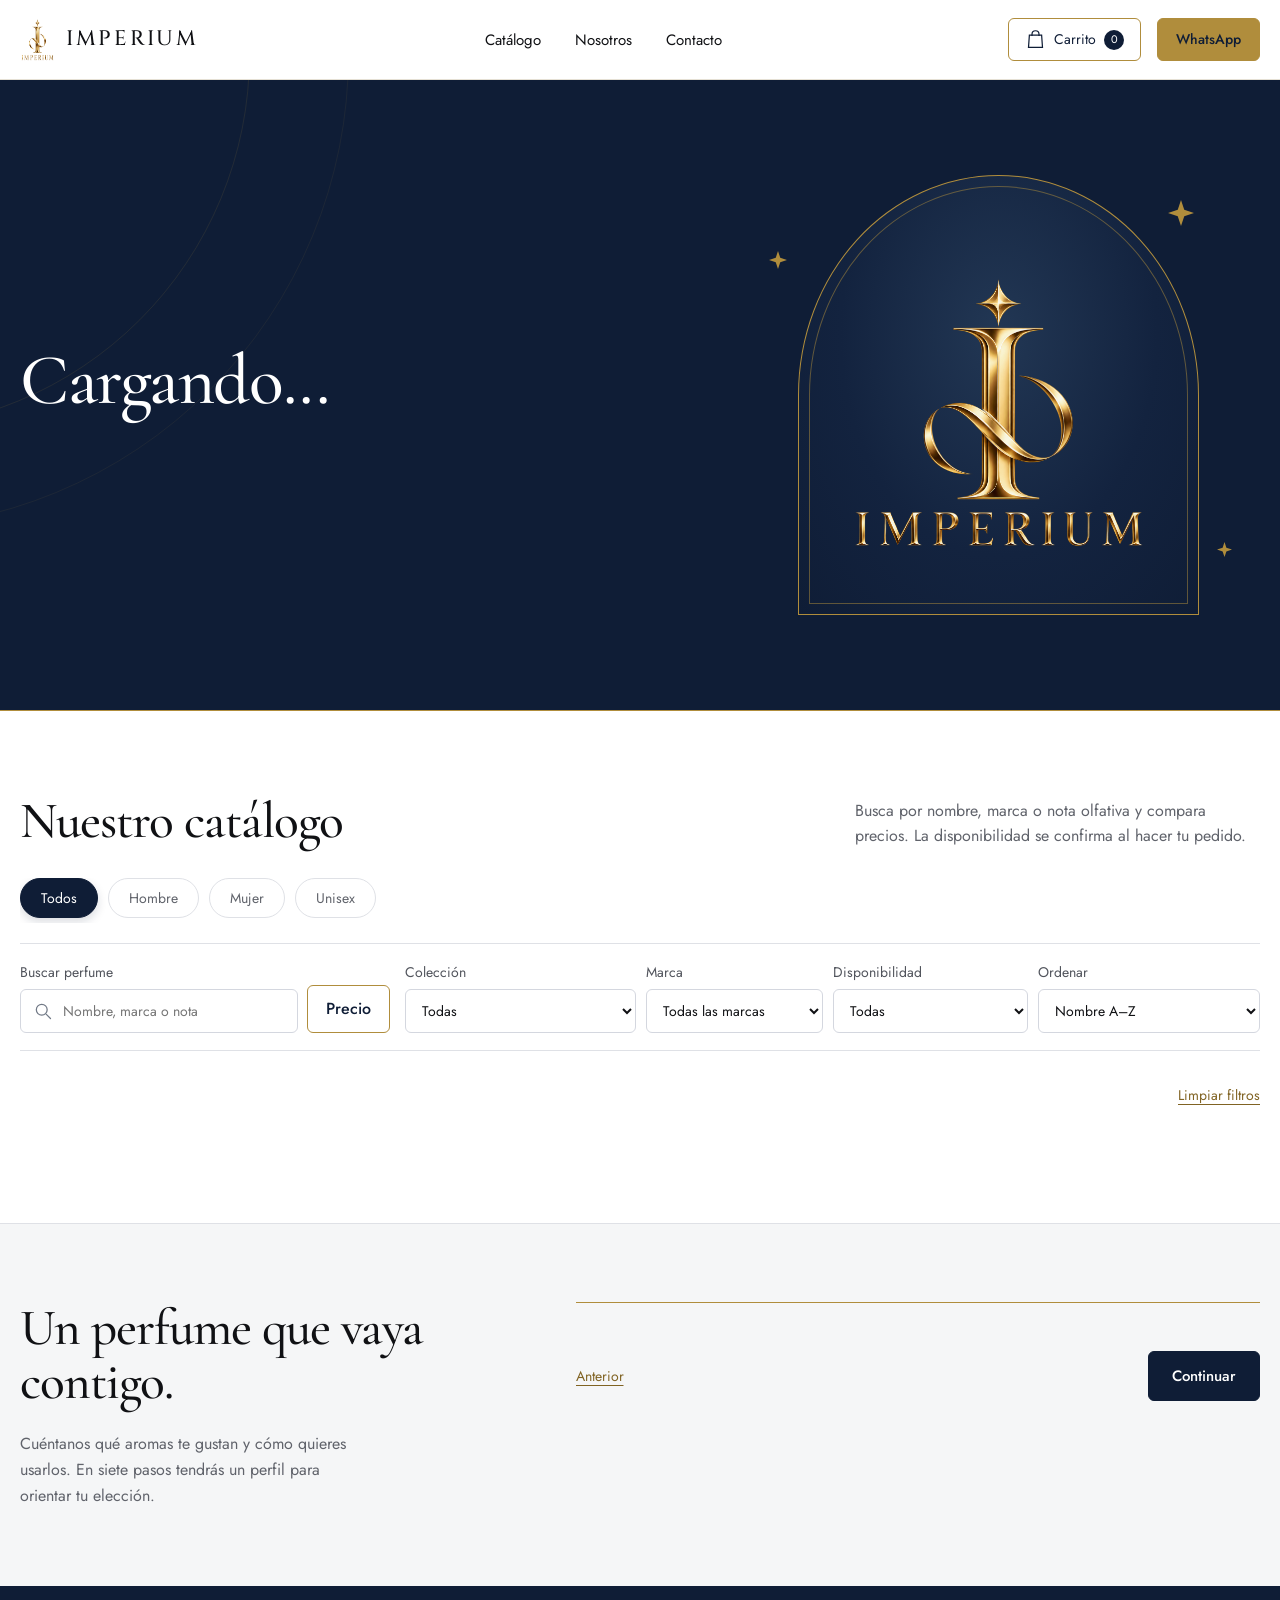
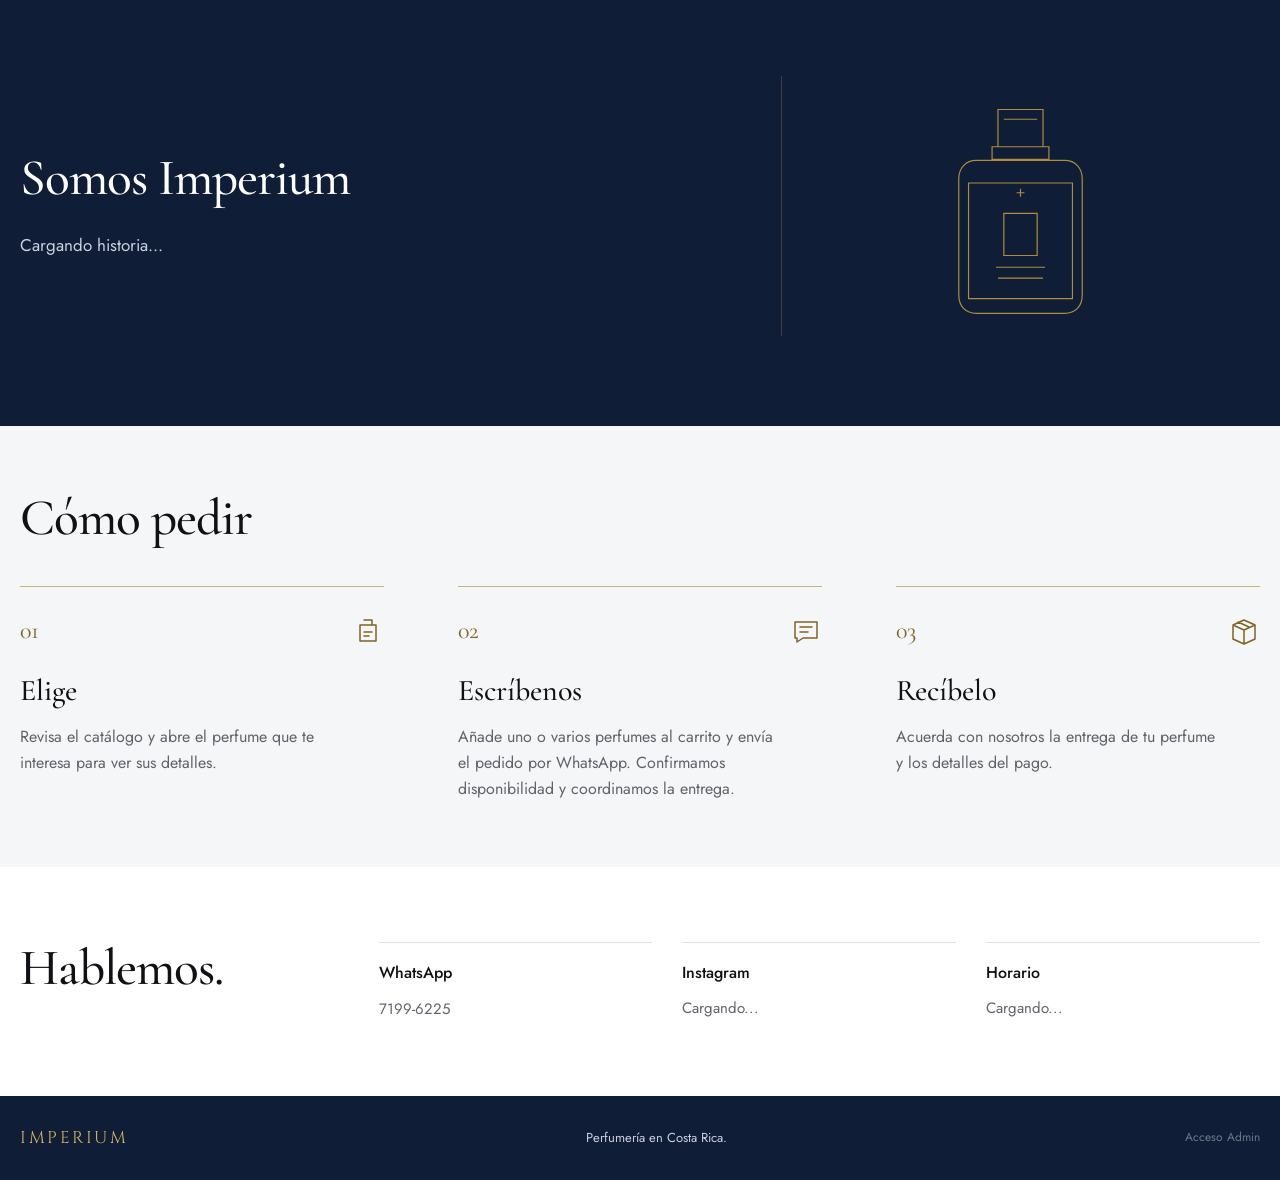
<file: index.html>
<!DOCTYPE html>
<html lang="es">
<head>
  <meta charset="utf-8">
  <meta name="viewport" content="width=device-width, initial-scale=1">
  <meta name="description" content="Imperium, perfumería en Costa Rica. Consulta nuestro catálogo de fragancias y coordina tu pedido por WhatsApp.">
  <meta name="theme-color" content="#0f1d36">
  <title>Imperium · Perfumería en Costa Rica</title>
  
  <!-- SEO / Open Graph -->
  <meta property="og:title" content="Imperium · Perfumería en Costa Rica">
  <meta property="og:description" content="Encuentra tu fragancia ideal. Catálogo de perfumes y pedidos fáciles por WhatsApp.">
  <meta property="og:type" content="website">
  <meta property="og:url" content="https://imperiumcr.com/">
  <meta property="og:image" content="https://imperiumcr.com/assets/img/logo.jpeg">
  
  <!-- Twitter Card -->
  <meta name="twitter:card" content="summary_large_image">
  <meta name="twitter:title" content="Imperium · Perfumería">
  <meta name="twitter:description" content="Encuentra tu fragancia ideal. Catálogo de perfumes y pedidos fáciles por WhatsApp.">
  <meta name="twitter:image" content="https://imperiumcr.com/assets/img/logo.jpeg">

  <link rel="manifest" href="manifest.webmanifest">

  <script type="application/ld+json">
  {
    "@context": "https://schema.org",
    "@type": "Store",
    "name": "Imperium",
    "description": "Perfumería en Costa Rica. Catálogo de fragancias y pedidos por WhatsApp.",
    "url": "https://imperiumcr.com",
    "telephone": "+50671996225",
    "image": "https://imperiumcr.com/assets/img/logo.jpeg",
    "sameAs": ["https://www.instagram.com/imperium__cr"],
    "address": { "@type": "PostalAddress", "addressCountry": "CR" }
  }
  </script>

  <link rel="preconnect" href="https://fonts.googleapis.com">
  <link rel="preconnect" href="https://fonts.gstatic.com" crossorigin>
  <link href="https://fonts.googleapis.com/css2?family=Cinzel:wght@500;600&family=Cormorant+Garamond:wght@400;500;600&family=Jost:wght@400;500;600&display=swap" rel="stylesheet">
 <link rel="icon" href="/favicon.ico" sizes="any">
<link rel="icon" type="image/png" sizes="48x48" href="/assets/img/favicon-48.png">
<link rel="icon" type="image/png" sizes="192x192" href="/assets/img/favicon-192.png">
<link rel="apple-touch-icon" href="/assets/img/apple-touch-icon.png">
  <link rel="stylesheet" href="style.css">
</head>
<body>
  <a class="skip" href="#catalogo">Ir al catálogo</a>
  <header id="site-header" class="site-header">
    <div class="wrap header-inner">
      <a href="#inicio" class="brand-lockup" aria-label="Imperium, inicio">
        <img class="header-emblem" src="assets/img/logo.svg" alt="" width="35" height="48">
        <span class="brand-name">IMPERIUM</span>
      </a>
      <nav id="header-nav" class="header-nav" aria-label="Navegación principal">
        <a href="#catalogo">Catálogo</a>
        <a href="#nosotros">Nosotros</a>
        <a href="#contacto">Contacto</a>
      </nav>
      <div class="header-actions">
        <button id="cart-button" class="header-cart" type="button" aria-label="Ver carrito: 0 perfumes" aria-haspopup="dialog" aria-controls="cart-dialog">
          <svg viewBox="0 0 24 24" fill="none" stroke="currentColor" stroke-width="1.4" aria-hidden="true"><path d="M5 7h14l1 14H4L5 7Z"></path><path d="M8 8V6a4 4 0 0 1 8 0v2"></path></svg>
          <span class="cart-label">Carrito</span>
          <span id="cart-count" class="cart-count">0</span>
        </button>
        <a class="button header-whatsapp" data-whatsapp href="https://wa.me/50671996225" target="_blank" rel="noopener noreferrer" aria-label="Escribir a Imperium por WhatsApp">
          <svg class="line-icon whatsapp-symbol" viewBox="0 0 24 24" aria-hidden="true"><path d="M20 11.5a8 8 0 0 1-12 7L3 20l1.5-5A8 8 0 1 1 20 11.5Z"></path><path d="m8 7 2 3-1 1c1 2 2 3 4 3l1-1 3 2"></path></svg>
          <span class="whatsapp-label">WhatsApp</span>
        </a>
        <button id="menu-button" class="menu-button" type="button" aria-expanded="false" aria-controls="header-nav" aria-label="Abrir menú">
          <svg class="line-icon" viewBox="0 0 24 24" aria-hidden="true"><path d="M4 6h16M4 12h16M4 18h16"></path></svg>
        </button>
      </div>
    </div>
  </header>

  <main>
    <section id="banner-section" class="banner-section" role="region" aria-roledescription="carrusel" aria-label="Promociones destacadas" aria-live="off" hidden>
      <div id="banner-track" class="banner-track"></div>
      <button id="banner-prev" class="banner-arrow prev" aria-label="Anterior" hidden><svg viewBox="0 0 24 24" fill="none" stroke="currentColor" stroke-width="1.5" aria-hidden="true"><path d="M15 18l-6-6 6-6"/></svg></button>
      <button id="banner-next" class="banner-arrow next" aria-label="Siguiente" hidden><svg viewBox="0 0 24 24" fill="none" stroke="currentColor" stroke-width="1.5" aria-hidden="true"><path d="M9 18l6-6-6-6"/></svg></button>
      <div id="banner-dots" class="banner-dots" role="tablist" aria-label="Seleccionar banner" hidden></div>
    </section>

    <section id="inicio" class="hero dark" aria-labelledby="hero-title">
      <div class="hero-circles" aria-hidden="true"></div>
      <div class="wrap hero-inner">
        <div class="hero-copy">
          <h1 id="hero-title">Cargando...</h1>
          <p id="hero-description"></p>
        </div>
        <div class="logo-stage">
          <svg class="star one" viewBox="0 0 32 32" aria-hidden="true"><path d="M16 0 20 12 32 16 20 20 16 32 12 20 0 16 12 12Z"></path></svg>
          <svg class="star two" viewBox="0 0 32 32" aria-hidden="true"><path d="M16 0 20 12 32 16 20 20 16 32 12 20 0 16 12 12Z"></path></svg>
          <svg class="star three" viewBox="0 0 32 32" aria-hidden="true"><path d="M16 0 20 12 32 16 20 20 16 32 12 20 0 16 12 12Z"></path></svg>
          <div class="logo-arch">
            <img class="hero-logo" src="assets/img/logo.svg" width="1254" height="1254" alt="Logo dorado de Imperium con monograma y estrella de cuatro puntas">
          </div>
        </div>
      </div>
    </section>

    <section id="catalogo" class="catalog-section" aria-labelledby="catalog-title">
      <div class="wrap">
        <div class="section-heading">
          <h2 id="catalog-title">Nuestro catálogo</h2>
          <p>Busca por nombre, marca o nota olfativa y compara precios. La disponibilidad se confirma al hacer tu pedido.</p>
        </div>
        
        <div class="category-switch" id="category-switch">
          <button class="switch-btn active" data-cat="">Todos</button>
          <button class="switch-btn" data-cat="Hombre">Hombre</button>
          <button class="switch-btn" data-cat="Mujer">Mujer</button>
          <button class="switch-btn" data-cat="Unisex">Unisex</button>
        </div>

        <div id="filter-bar" class="filter-bar">
          <div class="search-controls">
            <label class="search-field">
              <span class="field-label">Buscar perfume</span>
              <svg class="line-icon" viewBox="0 0 24 24" aria-hidden="true"><circle cx="10.5" cy="10.5" r="6.5"></circle><path d="m16 16 5 5"></path></svg>
              <input id="search" type="search" placeholder="Nombre, marca o nota" autocomplete="off" aria-label="Buscar por nombre, marca o nota olfativa">
            </label>
            <button id="price-toggle" class="price-toggle" type="button" aria-expanded="false" aria-controls="price-panel">Precio</button>
          </div>
          <button id="filter-toggle" class="filter-toggle" type="button" aria-expanded="false" aria-controls="filter-panel">
            <svg class="line-icon" viewBox="0 0 24 24" aria-hidden="true"><path d="M4 7h16M4 17h16M8 4v6M16 14v6"></path></svg>Filtros
          </button>
          <div id="filter-panel" class="filter-panel">
            <label><span class="field-label">Colección</span><select id="collection-filter"><option value="">Todas</option></select></label>
            <label><span class="field-label">Marca</span><select id="brand-filter"><option value="">Todas las marcas</option></select></label>
            <label><span class="field-label">Disponibilidad</span><select id="availability-filter"><option value="">Todas</option><option value="disponible">Disponible</option><option value="pocas">Pocas unidades</option><option value="agotado">Agotado</option><option value="confirmar">Por confirmar</option></select></label>
            <label><span class="field-label">Ordenar</span><select id="sort-filter"><option value="name-asc">Nombre A–Z</option><option value="name-desc">Nombre Z–A</option><option value="price-asc">Menor precio</option><option value="price-desc">Mayor precio</option></select></label>
          </div>
          <section id="price-panel" class="price-panel" aria-labelledby="price-panel-title" hidden>
            <div class="price-panel-heading">
              <h3 id="price-panel-title">Buscar por presupuesto</h3>
              <button id="price-clear" class="text-button" type="button">Ver todos los precios</button>
            </div>
            <div class="price-range-fields">
              <div>
                <label for="price-min"><span class="field-label">Precio mínimo (₡)</span><input id="price-min" type="number" inputmode="numeric" step="500"></label>
                <input id="price-min-range" type="range" step="500" aria-label="Ajustar el precio mínimo">
              </div>
              <div>
                <label for="price-max"><span class="field-label">Precio máximo (₡)</span><input id="price-max" type="number" inputmode="numeric" step="500"></label>
                <input id="price-max-range" type="range" step="500" aria-label="Ajustar el precio máximo">
              </div>
            </div>
            <p id="price-range-summary" class="price-range-summary" aria-live="polite"></p>
            <p class="price-range-note">Al ajustar el rango se muestran solo perfumes con precio definido.</p>
          </section>
        </div>
        <div class="result-line">
          <p id="result-count" role="status" aria-live="polite"></p>
          <button id="clear-filters" class="text-button" type="button">Limpiar filtros</button>
        </div>
        <div id="catalog-grid" class="catalog-grid"></div>
        
        <div id="api-error" class="empty-state" hidden>
          <h3>No se pudo cargar el catálogo.</h3>
          <p>Revisa tu conexión a internet o intenta de nuevo.</p>
          <button id="retry-button" class="button ink" type="button">Reintentar</button>
        </div>

        <div id="empty-state" class="empty-state" hidden>
          <h3>No encontramos ese perfume.</h3>
          <p>Prueba con otra palabra o elimina algún filtro.</p>
          <button id="empty-clear" class="button ink" type="button">Ver todo el catálogo</button>
        </div>
        <div id="more-area" class="more-area" hidden>
          <p id="shown-count"></p>
          <button id="load-more" class="button ink" type="button">Ver más perfumes</button>
        </div>
        <noscript><p>Activa JavaScript en tu navegador para ver y filtrar el catálogo completo.</p></noscript>
      </div>
    </section>

    <section id="perfil-olfativo" class="profile-section" aria-labelledby="profile-title">
      <div class="wrap profile-layout">
        <div class="profile-intro">
          <h2 id="profile-title">Un perfume que vaya contigo.</h2>
          <p>Cuéntanos qué aromas te gustan y cómo quieres usarlos. En siete pasos tendrás un perfil para orientar tu elección.</p>
        </div>
        <div class="profile-panel">
          <form id="profile-quiz">
            <p id="quiz-progress" class="quiz-progress" aria-live="polite"></p>
            <div id="quiz-step"></div>
            <p id="quiz-error" class="quiz-error" role="alert" hidden></p>
            <div class="quiz-actions">
              <button id="quiz-back" class="text-button" type="button">Anterior</button>
              <button id="quiz-next" class="button ink" type="submit">Continuar</button>
            </div>
          </form>
          <div id="quiz-result" class="quiz-result" aria-live="polite" hidden></div>
        </div>
      </div>
    </section>

    <section id="nosotros" class="about-section dark" aria-labelledby="about-title">
      <div class="wrap about-inner">
        <div>
          <h2 id="about-title">Somos Imperium</h2>
          <p id="about-story" class="about-story">Cargando historia...</p>
        </div>
        <div class="about-art" aria-hidden="true">
          <svg viewBox="0 0 180 250" fill="none" stroke="currentColor" stroke-width="1.2">
            <path d="M67 26h46v38H67zM61 64h58v13H61zM45 78h90c11 0 18 8 18 19v118c0 12-7 19-18 19H45c-11 0-18-7-18-19V97c0-11 7-19 18-19Z"></path>
            <path d="M37 101h106v118H37zM73 132h34v43H73zM65 187h50M67 198h46M90 115v-8M86 111h8M73 36h34"></path>
          </svg>
        </div>
      </div>
    </section>

    <section id="como-pedir" class="steps-section" aria-labelledby="steps-title">
      <div class="wrap">
        <h2 id="steps-title">Cómo pedir</h2>
        <div class="steps-grid">
          <article class="order-step">
            <div class="step-top"><span class="step-number">01</span><svg class="line-icon" viewBox="0 0 32 32" aria-hidden="true"><path d="M8 10h16v16H8zM12 5h8v5M12 17h8M12 21h5"></path></svg></div>
            <h3>Elige</h3>
            <p>Revisa el catálogo y abre el perfume que te interesa para ver sus detalles.</p>
          </article>
          <article class="order-step">
            <div class="step-top"><span class="step-number">02</span><svg class="line-icon" viewBox="0 0 32 32" aria-hidden="true"><path d="M5 7h22v16H13l-6 4v-4H5zM10 12h12M10 17h8"></path></svg></div>
            <h3>Escríbenos</h3>
            <p>Añade uno o varios perfumes al carrito y envía el pedido por WhatsApp. Confirmamos disponibilidad y coordinamos la entrega.</p>
          </article>
          <article class="order-step">
            <div class="step-top"><span class="step-number">03</span><svg class="line-icon" viewBox="0 0 32 32" aria-hidden="true"><path d="m5 10 11-5 11 5v14l-11 5-11-5zM5 10l11 5 11-5M16 15v14M10 7l11 5"></path></svg></div>
            <h3>Recíbelo</h3>
            <p>Acuerda con nosotros la entrega de tu perfume y los detalles del pago.</p>
          </article>
        </div>
      </div>
    </section>

    <section id="contacto" class="contact-section" aria-labelledby="contact-title">
      <div class="wrap contact-grid">
        <h2 id="contact-title">Hablemos.</h2>
        <div class="contact-item">
          <h3>WhatsApp</h3>
          <a id="whatsapp-contact" data-whatsapp href="https://wa.me/50671996225" target="_blank" rel="noopener noreferrer">7199-6225</a>
        </div>
        <div class="contact-item">
          <h3>Instagram</h3>
          <p id="instagram-contact">Cargando...</p>
        </div>
        <div class="contact-item">
          <h3>Horario</h3>
          <p id="hours-contact">Cargando...</p>
        </div>
      </div>
    </section>
  </main>

  <footer class="site-footer dark">
    <div class="wrap footer-inner">
      <span class="footer-name">IMPERIUM</span>
      <p>Perfumería en Costa Rica.</p>
      <a href="admin/" style="color: #c8d0dc; font-size: 12px; opacity: 0.5; text-decoration: none;">Acceso Admin</a>
    </div>
  </footer>

  <dialog id="product-dialog" class="product-dialog" aria-labelledby="modal-title">
    <button id="modal-close" class="modal-close" type="button" aria-label="Cerrar detalle del perfume">
      <svg class="line-icon" viewBox="0 0 24 24" aria-hidden="true"><path d="m6 6 12 12M18 6 6 18"></path></svg>
    </button>
    <div class="modal-layout">
      <div id="modal-visual" class="product-picture modal-picture"></div>
      <div class="modal-copy">
        <p id="modal-brand" class="modal-brand"></p>
        <h2 id="modal-title"></h2>
        <p id="modal-price" class="modal-price"></p>
        <div id="modal-presentations" class="presentation-picker" hidden></div>
        <p id="photo-reference" class="reference-caption" hidden></p>
        <dl id="modal-facts" class="product-facts"></dl>
        <div class="modal-cart-actions">
          <button id="modal-add-cart" class="button" type="button">Añadir al carrito</button>
          <button id="modal-view-cart" class="text-button" type="button" aria-haspopup="dialog" aria-controls="cart-dialog">Ver carrito</button>
        </div>
        <p id="modal-cart-status" class="modal-cart-status" role="status" aria-live="polite"></p>
        <section id="modal-notes" class="modal-notes" aria-label="Notas olfativas" hidden></section>
        <section id="modal-guide" class="perfume-guide" aria-label="Perfil y uso del perfume" hidden></section>
        <a id="modal-whatsapp" class="button ink modal-whatsapp" target="_blank" rel="noopener noreferrer">Pedir por WhatsApp</a>
        <div class="product-navigation" aria-label="Recorrer los perfumes del catálogo">
          <button id="product-prev" class="product-nav-button" type="button" aria-label="Ver perfume anterior"><span aria-hidden="true">←</span> Anterior</button>
          <span id="product-position" class="product-position" aria-live="polite"></span>
          <button id="product-next" class="product-nav-button" type="button" aria-label="Ver siguiente perfume">Siguiente <span aria-hidden="true">→</span></button>
        </div>
      </div>
    </div>
  </dialog>

  <dialog id="cart-dialog" class="cart-dialog" aria-labelledby="cart-title" aria-describedby="cart-description">
    <div class="cart-shell">
      <header class="cart-heading">
        <div>
          <h2 id="cart-title">Tu carrito</h2>
          <p id="cart-description">Reúne aquí los perfumes que quieres pedir.</p>
        </div>
        <button id="cart-close" class="modal-close cart-close" type="button" aria-label="Cerrar carrito">
          <svg class="line-icon" viewBox="0 0 24 24" aria-hidden="true"><path d="m6 6 12 12M18 6 6 18"></path></svg>
        </button>
      </header>
      <div class="cart-content">
        <button id="cart-clear" class="text-button cart-clear" type="button" hidden>Vaciar carrito</button>
        <div id="cart-empty" class="cart-empty">
          <h3>Aún no has elegido perfumes.</h3>
          <p>Añade tus favoritos desde el catálogo. Después podrás revisar cantidades y preparar un solo pedido.</p>
          <button id="cart-continue" class="button ink" type="button">Ver catálogo</button>
        </div>
        <div id="cart-items" hidden></div>
        <p id="cart-storage-notice" class="cart-storage-notice" hidden>El carrito funciona durante esta visita, pero este navegador no permite conservarlo al cerrar la página.</p>
      </div>
      <footer id="cart-footer" class="cart-footer" hidden>
        <div class="cart-total-row">
          <span id="cart-total-label">Total de perfumes</span>
          <strong id="cart-total" aria-live="polite">₡0</strong>
        </div>
        <p id="cart-price-notice" class="cart-price-notice" hidden>Hay perfumes cuyo precio falta confirmar. El subtotal sólo incluye los precios disponibles.</p>
        
        <form id="checkout-form" class="checkout-form">
          <p style="font-size: 13px; color: var(--muted); margin-bottom: 5px;">Ingresa tus datos para generar el pedido.</p>
          <input type="text" id="checkout-name" placeholder="Tu nombre completo" required autocomplete="name">
          <input type="tel" id="checkout-phone" placeholder="Tu WhatsApp (ej. 88888888)" required autocomplete="tel">
          <div class="checkout-actions">
            <button type="submit" id="checkout-submit" class="button ink">Pedir por WhatsApp</button>
          </div>
        </form>
        <p id="checkout-error" class="quiz-error" role="alert" hidden style="margin-bottom: 10px;"></p>
        
        <p>Se abrirá WhatsApp con tu selección, cantidades y precios. Confirma el envío del mensaje allí. Disponibilidad, entrega y pago se coordinan con Imperium.</p>
      </footer>
    </div>
  </dialog>

  <div id="cart-feedback" class="toast cart-feedback" role="status" aria-live="polite" hidden></div>

  <script type="module" src="js/main.js"></script>
</body>
</html>
</file>
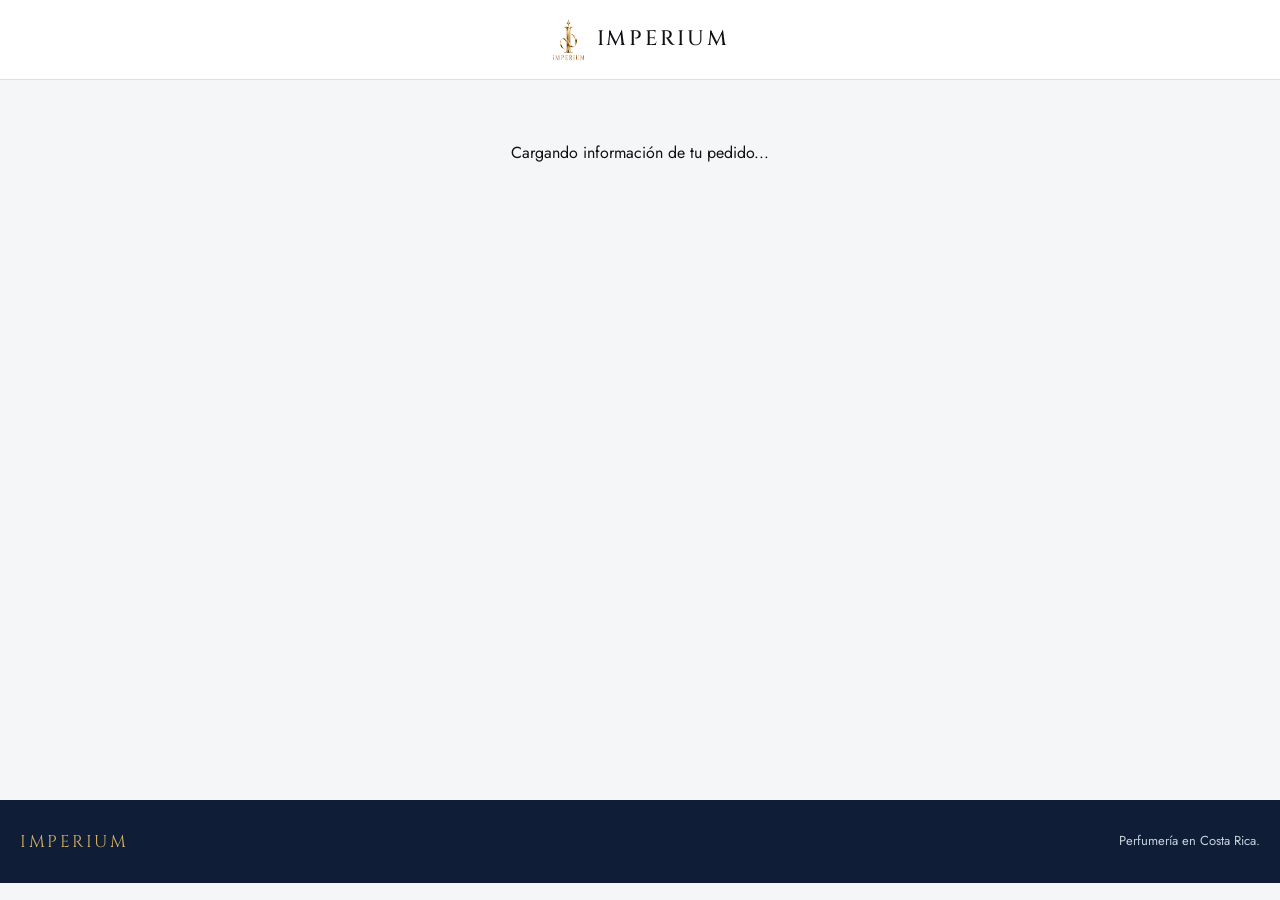
<file: pedido.html>
<!DOCTYPE html>
<html lang="es">
<head>
  <meta charset="utf-8">
  <meta name="viewport" content="width=device-width, initial-scale=1">
  <title>Seguimiento de Pedido · Imperium</title>
  <meta name="robots" content="noindex, nofollow">
  <link rel="preconnect" href="https://fonts.googleapis.com">
  <link rel="preconnect" href="https://fonts.gstatic.com" crossorigin>
  <link href="https://fonts.googleapis.com/css2?family=Cinzel:wght@500;600&family=Cormorant+Garamond:wght@400;500;600&family=Jost:wght@400;500;600&display=swap" rel="stylesheet">
  <link rel="stylesheet" href="style.css">
</head>
<body style="background: var(--paper);">
  <header class="site-header">
    <div class="wrap header-inner" style="justify-content: center;">
      <a href="index.html" class="brand-lockup" aria-label="Imperium, inicio">
        <img class="header-emblem" src="assets/img/logo.svg" alt="" width="35" height="48">
        <span class="brand-name">IMPERIUM</span>
      </a>
    </div>
  </header>

  <main class="wrap" style="padding-block: 60px; min-height: 80vh;">
    <div id="loading" style="text-align: center;">Cargando información de tu pedido...</div>
    
    <div id="error-box" class="empty-state" hidden style="max-width: 600px; margin: 0 auto;">
      <h3>Token inválido o pedido no encontrado.</h3>
      <p>Verifica el enlace que te enviamos por WhatsApp o contacta a soporte.</p>
      <a href="index.html" class="button ink">Volver a la tienda</a>
    </div>

    <div id="order-box" hidden style="max-width: 800px; margin: 0 auto; background: var(--white); padding: 40px; border: 1px solid var(--line);">
      <div style="display: flex; justify-content: space-between; align-items: flex-start; margin-bottom: 30px; border-bottom: 1px solid var(--line); padding-bottom: 20px;">
        <div>
          <h1 style="font-family: var(--serif); font-size: 36px; color: var(--navy); margin-bottom: 5px;">Pedido <span id="order-number"></span></h1>
          <p style="color: var(--muted); font-size: 14px;" id="order-date"></p>
        </div>
        <div>
          <span id="order-status" class="order-status-badge"></span>
        </div>
      </div>

      <div id="timeline-container">
        <h3 style="font-family: var(--serif); font-size: 24px; margin-bottom: 20px;">Estado del pedido</h3>
        <ul class="timeline">
          <li class="timeline-step" data-step="pedido"><div class="timeline-dot">1</div><span>Pedido</span></li>
          <li class="timeline-step" data-step="comprado"><div class="timeline-dot">2</div><span>Pago Confirmado</span></li>
          <li class="timeline-step" data-step="enviando"><div class="timeline-dot">3</div><span>Enviando</span></li>
          <li class="timeline-step" data-step="entregado"><div class="timeline-dot">4</div><span>Entregado</span></li>
        </ul>
      </div>

      <div style="margin-block: 40px;">
        <h3 style="font-family: var(--serif); font-size: 24px; margin-bottom: 15px;">Detalle de productos</h3>
        <table class="order-details-table">
          <thead>
            <tr>
              <th>Producto</th>
              <th>Cant.</th>
              <th style="text-align: right;">Precio</th>
            </tr>
          </thead>
          <tbody id="order-items"></tbody>
        </table>
        <div style="text-align: right; font-size: 20px; font-weight: 500; color: var(--navy);">
          Total: <span id="order-total"></span>
        </div>
      </div>

      <div>
        <h3 style="font-family: var(--serif); font-size: 24px; margin-bottom: 15px;">Historial</h3>
        <ul id="order-events" style="list-style: none; padding: 0; font-size: 14px; color: var(--muted);"></ul>
      </div>
    </div>
  </main>

  <footer class="site-footer dark">
    <div class="wrap footer-inner">
      <span class="footer-name">IMPERIUM</span>
      <p>Perfumería en Costa Rica.</p>
    </div>
  </footer>

  <script type="module" src="js/seguimiento.js"></script>
</body>
</html>
</file>
<file: style.css>
/* Imperium · hoja de estilos única. */

:root {
  --white: #ffffff; --black: #101114; --gold: #b08d3c; --navy: #0f1d36;
  --gold-ink: #806323; --muted: #60636b; --paper: #f5f6f7; --line: #dfe1e6;
  --header-height: 80px; --serif: 'Cormorant Garamond', Georgia, 'Times New Roman', serif;
  --sans: 'Jost', Arial, Helvetica, sans-serif; --brand: 'Cinzel', Georgia, serif;
  
  --radius-sm: 6px;
  --radius-md: 12px;
  --radius-lg: 20px;
  --radius-pill: 50px;
}

*, *::before, *::after { box-sizing: border-box; }
html { scroll-behavior: smooth; scroll-padding-top: calc(var(--header-height) + 24px); }
body { margin: 0; padding-top: var(--header-height); color: var(--black); background: var(--white); font: 16px/1.6 var(--sans); }
[hidden] { display: none !important; }
button, input, select, textarea { font: inherit; }
button, a, summary, label { -webkit-tap-highlight-color: transparent; }
button, select, summary { cursor: pointer; }
button, a { touch-action: manipulation; }
a { color: inherit; }
button { color: inherit; }
img { display: block; max-width: 100%; }
h1, h2, h3, p, figure { margin: 0; }
h1, h2, h3 { font-family: var(--serif); font-weight: 500; }
h1, h2 { line-height: 1.05; letter-spacing: -.02em; }
:focus-visible { outline: 3px solid var(--gold-ink); outline-offset: 4px; }
.dark :focus-visible { outline-color: #e1c47e; }
.sr-only { position: absolute; width: 1px; height: 1px; padding: 0; margin: -1px; overflow: hidden; clip: rect(0,0,0,0); white-space: nowrap; border: 0; }
.skip { position: fixed; top: -100px; left: 16px; z-index: 100; background: var(--white); padding: 10px 16px; border-radius: var(--radius-sm); }
.skip:focus { top: 10px; }
.wrap { width: min(1280px, calc(100% - 40px)); margin-inline: auto; }

/* BOTONES */
.button { min-height: 46px; padding: 12px 23px; display: inline-flex; align-items: center; justify-content: center; gap: 10px; border: 1px solid var(--gold); border-radius: var(--radius-sm); background: var(--gold); color: var(--navy); text-decoration: none; font-size: 15px; font-weight: 500; transition: all .25s cubic-bezier(0.4, 0, 0.2, 1); }
.button:hover { background: #c29e4d; border-color: #c29e4d; transform: translateY(-2px); box-shadow: 0 4px 12px rgba(176, 141, 60, 0.2); }
.button.outline { color: var(--white); background: transparent; border-color: #718098; }
.button.outline:hover { border-color: var(--gold); background: #172b49; box-shadow: 0 4px 12px rgba(0, 0, 0, 0.2); }
.button.ink { background: var(--navy); border-color: var(--navy); color: var(--white); }
.button.ink:hover { background: #243856; box-shadow: 0 4px 12px rgba(15, 29, 54, 0.2); }
.button.danger { background: #8b2525; border-color: #8b2525; color: var(--white); }
.button.danger:hover { background: #6d1c1c; border-color: #6d1c1c; }
.button:disabled { opacity: .55; cursor: wait; transform: none; box-shadow: none; }
.text-button { border: none; background: none; min-height: 44px; padding: 8px 0; font-size: 14px; text-decoration: underline; text-underline-offset: 4px; color: var(--gold-ink); transition: color .2s; }
.text-button:hover { color: var(--navy); }

/* HEADER */
.site-header { position: fixed; top: 0; inset-inline: 0; z-index: 30; height: var(--header-height); border-bottom: 1px solid #e5e0d4; background: var(--white); }
.header-inner { height: 100%; display: flex; align-items: center; justify-content: space-between; gap: 20px; }
.brand-lockup { display: inline-flex; align-items: center; gap: 11px; text-decoration: none; flex-shrink: 0; }
.header-emblem { width: 35px; height: 48px; }
.brand-name { font-family: var(--brand); font-size: 21px; letter-spacing: .13em; font-weight: 500; }
.header-nav { display: flex; align-items: center; gap: 34px; }
.header-nav a { font-size: 15px; text-decoration: none; transition: color .2s; }
.header-nav a:hover { color: var(--gold-ink); }
.header-actions { display: flex; align-items: center; gap: 16px; }
.header-whatsapp { min-height: 42px; padding: 9px 18px; font-size: 14px; }
.whatsapp-symbol { display: none; }
.menu-button { display: none; width: 43px; height: 43px; border: 1px solid var(--line); background: var(--white); padding: 10px; border-radius: var(--radius-sm); transition: background .2s; }
.menu-button:hover { background: var(--paper); }
.line-icon { width: 23px; height: 23px; flex-shrink: 0; stroke: currentColor; fill: none; stroke-width: 1.5; stroke-linecap: round; stroke-linejoin: round; }
.header-cart { min-height: 43px; padding: 8px 16px; gap: 8px; border: 1px solid var(--gold); background: var(--white); color: var(--navy); display: inline-flex; align-items: center; justify-content: center; font-size: 14px; border-radius: var(--radius-sm); transition: all .2s; }
.header-cart:hover { background: #f5f1e7; transform: translateY(-1px); }
.header-cart svg { width: 21px; height: 21px; flex-shrink: 0; }
.cart-count { min-width: 20px; height: 20px; padding-inline: 5px; display: inline-grid; place-items: center; background: var(--navy); color: var(--white); font-size: 11px; line-height: 1; border-radius: var(--radius-pill); }

/* BANNER */
.banner-section { position: relative; width: 100%; height: 420px; overflow: hidden; background: var(--navy); }
.banner-track { position: relative; width: 100%; height: 100%; }
.banner-slide { position: absolute; inset: 0; opacity: 0; transition: opacity 0.8s ease-in-out; z-index: 1; pointer-events: none; }
.banner-slide.active { opacity: 1; z-index: 2; pointer-events: auto; }
.banner-bg { position: absolute; inset: 0; z-index: 0; }
.banner-img { width: 100%; height: 100%; object-fit: cover; }
.banner-bg::after { content: ''; position: absolute; inset: 0; background: linear-gradient(to right, rgba(15,29,54,0.9) 0%, rgba(15,29,54,0.4) 60%, transparent 100%); z-index: 1; }
.banner-content { position: relative; z-index: 3; height: 100%; display: flex; flex-direction: column; justify-content: center; align-items: flex-start; padding-inline: 8%; max-width: 800px; color: var(--white); }
.banner-title { font-family: var(--serif); font-size: clamp(36px, 5vw, 56px); line-height: 1.1; margin-bottom: 15px; color: var(--white); }
.banner-subtitle { font-size: 18px; margin-bottom: 30px; color: #d1d8e5; max-width: 500px; }
.banner-arrow { position: absolute; top: 50%; transform: translateY(-50%); z-index: 4; background: rgba(255,255,255,0.1); border: 1px solid rgba(255,255,255,0.3); color: var(--white); width: 46px; height: 46px; display: flex; align-items: center; justify-content: center; cursor: pointer; transition: all 0.2s; backdrop-filter: blur(4px); border-radius: 50%; }
.banner-arrow:hover { background: rgba(255,255,255,0.25); border-color: var(--gold); transform: translateY(-50%) scale(1.05); }
.banner-arrow svg { width: 24px; height: 24px; }
.banner-arrow.prev { left: 20px; }
.banner-arrow.next { right: 20px; }
.banner-dots { position: absolute; bottom: 25px; left: 0; right: 0; z-index: 4; display: flex; justify-content: center; gap: 10px; }
.banner-dot { width: 12px; height: 12px; border-radius: 50%; background: rgba(255,255,255,0.3); border: 0; cursor: pointer; padding: 0; transition: all 0.2s; }
.banner-dot.active { background: var(--gold); transform: scale(1.3); }
@media (max-width: 800px) {
  .banner-section { height: 320px; }
  .banner-content { padding-inline: 24px; justify-content: flex-end; padding-bottom: 40px; }
  .banner-title { font-size: 32px; }
  .banner-subtitle { font-size: 15px; margin-bottom: 20px; }
  .banner-arrow { display: none; } 
  .banner-bg::after { background: linear-gradient(to top, rgba(15,29,54,0.9) 0%, rgba(15,29,54,0.4) 60%, transparent 100%); }
}

/* HERO */
.hero { position: relative; overflow: hidden; border-bottom: 1px solid var(--gold); background: var(--navy); color: var(--white); }
.hero-inner { position: relative; z-index: 1; display: grid; grid-template-columns: 1.18fr 1fr; align-items: center; gap: 8%; min-height: 630px; padding-block: 70px; }
.hero h1 { font-size: clamp(46px, 5.6vw, 76px); max-width: 660px; }
.hero h1 span { color: #d8b768; }
.hero-copy > p { color: #cbd2df; max-width: 415px; margin-top: 28px; font-size: 17px; line-height: 1.7; }
.hero-circles { position: absolute; width: 750px; height: 750px; border: 1px solid #b08d3c20; border-radius: 50%; top: -400px; left: -500px; pointer-events: none; }
.hero-circles::after { content: ''; position: absolute; inset: -100px; border: 1px solid #b08d3c15; border-radius: 50%; }
.logo-stage { position: relative; width: 100%; max-width: 425px; margin: auto; padding: 12px; }
.logo-arch { position: relative; display: grid; place-items: center; min-height: 440px; border: 1px solid var(--gold); border-radius: 50% 50% 0 0; background: radial-gradient(ellipse at 50% 36%, #223754 0, #13233f 56%, var(--navy) 100%); overflow: hidden; }
.logo-arch::before { content: ''; position: absolute; inset: 10px; border: 1px solid #b08d3c80; border-radius: 50% 50% 0 0; pointer-events: none; }
.hero-logo { width: 79%; max-height: 340px; object-fit: contain; margin-top: 40px; }
.star { width: 26px; height: 26px; position: absolute; color: var(--gold); fill: currentColor; z-index: 2; }
.star.one { top: 19%; left: -4%; width: 18px; height: 18px; }
.star.two { top: 8%; right: 4%; }
.star.three { bottom: 15%; right: -5%; width: 15px; height: 15px; }

/* CATÁLOGO Y FILTROS */
.catalog-section { padding-block: 84px; }
.section-heading { display: flex; justify-content: space-between; align-items: end; gap: 25px; margin-bottom: 29px; }
.section-heading h2, .steps-section h2, .contact-section h2 { font-size: clamp(37px, 4vw, 52px); }
.section-heading p { color: var(--muted); max-width: 405px; font-size: 16px; }

.category-switch { display: flex; gap: 10px; margin-bottom: 20px; overflow-x: auto; padding-bottom: 5px; scrollbar-width: none; }
.category-switch::-webkit-scrollbar { display: none; }
.switch-btn { background: var(--white); border: 1px solid var(--line); padding: 8px 20px; font-size: 14px; color: var(--muted); cursor: pointer; transition: all .25s; white-space: nowrap; border-radius: var(--radius-pill); }
.switch-btn:hover { border-color: var(--gold); color: var(--gold-ink); }
.switch-btn.active { background: var(--navy); color: var(--white); border-color: var(--navy); box-shadow: 0 4px 10px rgba(15, 29, 54, 0.15); }

.filter-bar { position: sticky; top: var(--header-height); z-index: 20; background: var(--white); border-block: 1px solid var(--line); padding: 17px 0; display: grid; grid-template-columns: 1.3fr 3fr; gap: 15px; }
.search-field { position: relative; align-self: end; }
.search-field .line-icon { position: absolute; left: 13px; bottom: 12px; color: #717986; width: 20px; height: 20px; pointer-events: none; }
.search-field input { padding-left: 42px; }
.filter-panel { display: grid; grid-template-columns: 1.3fr 1fr 1.1fr 1.25fr; gap: 10px; }
.search-controls { display: grid; grid-template-columns: minmax(0,1fr) auto; align-items: end; gap: 9px; }
.search-controls .search-field { min-width: 0; }

.price-toggle { min-height: 46px; padding: 10px 18px; background: var(--white); border: 1px solid var(--gold); color: var(--navy); font-weight: 500; white-space: nowrap; border-radius: var(--radius-sm); transition: all .2s; }
.price-toggle:hover { background: #f5f1e7; }
.price-toggle[aria-pressed="true"] { background: var(--navy); color: var(--white); box-shadow: 0 4px 10px rgba(15, 29, 54, 0.15); }
.price-panel { grid-column: 1/-1; padding: 16px 0 2px; border-top: 1px solid var(--line); margin-top: 10px; }
.price-panel-heading { display: flex; flex-wrap: wrap; align-items: center; justify-content: space-between; gap: 8px; margin-bottom: 12px; }
.price-panel h3 { font-size: 27px; }
.price-range-fields { display: grid; grid-template-columns: minmax(0,1fr) minmax(0,1fr); gap: 18px; max-width: 650px; }
.price-range-fields input[type="number"] { width: 100%; min-height: 44px; border: 1px solid #d4d7df; background: var(--white); color: var(--black); padding: 9px 12px; border-radius: var(--radius-sm); }
.price-range-fields input[type="range"] { display: block; width: 100%; min-height: 34px; margin: 6px 0 0; accent-color: var(--gold-ink); cursor: pointer; }
.price-range-summary { font-size: 15px; margin-top: 6px; }
.price-range-note { font-size: 13px; color: var(--muted); }
@media (max-width:430px) { .price-toggle { padding-inline: 10px; font-size: 13px; } .price-range-fields { gap: 12px; } }

.field-label { display: block; font-size: 14px; color: #51545c; margin-bottom: 5px; }
input, select, textarea { width: 100%; min-width: 0; border: 1px solid #d4d7df; border-radius: var(--radius-sm); color: var(--black); background: var(--white); min-height: 44px; padding: 10px 12px; font-size: 14px; transition: border-color .2s; }
input:focus, select:focus, textarea:focus { border-color: var(--gold); outline: none; }
input:focus-visible, select:focus-visible, textarea:focus-visible { outline-offset: 1px; }
select { padding-right: 7px; }
.filter-toggle { display: none; border-radius: var(--radius-sm); }

.result-line { display: flex; justify-content: space-between; align-items: center; gap: 15px; padding-block: 22px; min-height: 76px; font-size: 14px; color: var(--muted); }
.result-line strong { color: var(--black); font-weight: 500; }
.catalog-grid { display: grid; grid-template-columns: repeat(4, minmax(0,1fr)); gap: 34px 22px; }

/* TARJETAS DE PRODUCTO */
.product-card { min-width: 0; border: 1px solid transparent; transition: transform 0.3s cubic-bezier(0.4, 0, 0.2, 1), box-shadow 0.3s; }
.product-card:hover { transform: translateY(-4px); }
.product-open { display: block; padding: 0; text-align: left; border: 0; background: transparent; width: 100%; }
.product-picture { display: grid; place-items: center; position: relative; width: 100%; aspect-ratio: 1 / 1.15; overflow: hidden; background: var(--navy); border-radius: var(--radius-md); box-shadow: 0 4px 15px rgba(0,0,0,0.05); }
.product-image { width: 100%; height: 100%; object-fit: contain; background: #f5f6f7; transition: transform 0.4s ease; }
.product-card:hover .product-image { transform: scale(1.05); }
.bottle-art { width: 60%; height: 70%; color: var(--gold); }
.placeholder-brand { position: absolute; bottom: 23px; inset-inline: 13px; text-align: center; color: #d0b575; font-size: 12px; letter-spacing: .11em; }
.availability-badge { position: absolute; top: 13px; left: 13px; padding: 6px 12px; background: #efe5c8; color: var(--navy); font-size: 12px; font-weight: 500; z-index: 2; border-radius: var(--radius-pill); box-shadow: 0 2px 6px rgba(0,0,0,0.1); }
.availability-badge.sold-out { background: #f0f1f3; color: #333943; }

/* Promociones y presentaciones */
.price-old { color: var(--muted); font-size: .85em; font-weight: 400; text-decoration: line-through; margin-right: 4px; }
.price-now { color: #8b2525; font-weight: 600; }
.price-from { font-size: 12px; color: var(--muted); font-weight: 400; margin-right: 2px; }
.discount-badge { display: inline-block; padding: 3px 9px; background: #8b2525; color: #fff; font-size: 12px; font-weight: 600; letter-spacing: .02em; border-radius: var(--radius-pill); vertical-align: middle; }
.discount-badge.on-picture { position: absolute; top: 13px; right: 13px; z-index: 2; padding: 6px 12px; box-shadow: 0 2px 6px rgba(0,0,0,0.15); }
.product-sizes { display: block; margin-top: 6px; font-size: 12px; color: var(--muted); }
.presentation-picker { margin: -4px 0 20px; }
.presentation-label { margin: 0 0 8px; font-size: 13px; color: var(--muted); }
.presentation-options { display: flex; flex-wrap: wrap; gap: 10px; }
.presentation-option { display: flex; flex-direction: column; align-items: flex-start; gap: 2px; min-width: 110px; min-height: 56px; padding: 9px 14px; border: 1px solid var(--line); border-radius: var(--radius-sm); background: var(--white); color: var(--black); text-align: left; transition: all .2s; cursor: pointer; }
.presentation-option:hover { border-color: var(--gold); }
.presentation-option.is-selected { border-color: var(--gold-ink); background: #f8f4e9; box-shadow: 0 2px 8px rgba(176, 141, 60, 0.15); }
.presentation-option.is-soldout .presentation-size { text-decoration: line-through; color: var(--muted); }
.presentation-size { font-weight: 500; font-size: 15px; }
.presentation-price { font-size: 13px; color: var(--muted); }
.product-body { display: block; padding: 17px 1px 0; }
.product-brand { display: block; color: var(--gold-ink); font-size: 12px; margin-bottom: 5px; letter-spacing: .04em; text-transform: uppercase; }
.product-name { display: block; color: var(--black); font: 500 24px/1.13 var(--serif); min-height: 54px; transition: color .2s; }
.product-price { display: block; font-size: 16px; margin-top: 12px; font-weight: 500; }
.product-open:hover .product-name { color: var(--gold-ink); }

.card-cart-add { width: 100%; min-height: 44px; padding: 9px 8px; margin-top: 13px; background: var(--white); color: var(--navy); font-size: 13px; border-radius: var(--radius-sm); transition: all .2s; border: 1px solid var(--gold); }
.card-cart-add:hover { background: var(--navy); color: var(--white); border-color: var(--navy); }
.card-cart-add:disabled, .cart-quantity button:disabled { cursor: not-allowed; opacity: .45; }
.card-cart-add.added { background: #2e7d32; color: var(--white); border-color: #2e7d32; }

.more-area { text-align: center; margin-top: 48px; }
.more-area p { font-size: 13px; color: var(--muted); margin-bottom: 17px; }
.empty-state { padding: 70px 25px; text-align: center; background: var(--paper); border-radius: var(--radius-md); }
.empty-state h3 { font-size: 32px; margin-bottom: 12px; }
.empty-state p { color: var(--muted); margin-bottom: 18px; }

/* QUIZ */
.profile-section { padding-block: 78px; background: var(--paper); border-top: 1px solid var(--line); }
.profile-layout { display: grid; grid-template-columns: .8fr 1.2fr; gap: 8%; align-items: start; }
.profile-intro h2 { font-size: clamp(39px,4vw,54px); margin-bottom: 22px; }
.profile-intro p { color: var(--muted); max-width: 350px; }
.profile-panel { border-top: 1px solid var(--gold); padding-top: 23px; min-width: 0; overflow: hidden; }
.quiz-progress { color: var(--muted); font-size: 14px; margin-bottom: 14px; }
.quiz-fieldset { border: 0; padding: 0; margin: 0; min-width: 0; }
.quiz-fieldset legend { font: 500 31px/1.15 var(--serif); margin-bottom: 12px; }
.quiz-help { color: var(--muted); font-size: 14px; margin-bottom: 20px; }
.quiz-options { display: grid; grid-template-columns: repeat(2,minmax(0,1fr)); gap: 10px; }
.quiz-option { position: relative; display: flex; align-items: center; gap: 11px; padding: 14px; border: 1px solid var(--line); background: var(--white); min-height: 56px; cursor: pointer; border-radius: var(--radius-sm); transition: all .2s; }
.quiz-option:hover { border-color: var(--gold); }
.quiz-option:has(input:checked) { border-color: var(--gold-ink); background: #f8f4e9; box-shadow: 0 2px 8px rgba(176, 141, 60, 0.15); }
.quiz-option input { width: 17px; height: 17px; min-height: 0; padding: 0; flex-shrink: 0; accent-color: var(--gold-ink); }
.quiz-option span { font-size: 15px; }
.quiz-actions { display: flex; justify-content: space-between; gap: 14px; margin-top: 25px; }
.quiz-error { color: #9b2525; font-size: 14px; margin-top: 16px; }
.quiz-result h3 { font-size: 38px; margin-bottom: 18px; }
.quiz-result > p { color: var(--muted); margin-bottom: 17px; }
.quiz-result .product-facts { margin-bottom: 22px; }
.quiz-result-actions { display: flex; gap: 12px; flex-wrap: wrap; }

/* ANIMACIONES DEL QUIZ */
@keyframes slideInRight { from { opacity: 0; transform: translateX(30px); } to { opacity: 1; transform: translateX(0); } }
@keyframes slideInLeft { from { opacity: 0; transform: translateX(-30px); } to { opacity: 1; transform: translateX(0); } }
.anim-slide-right { animation: slideInRight 0.3s cubic-bezier(0.16, 1, 0.3, 1) forwards; }
.anim-slide-left { animation: slideInLeft 0.3s cubic-bezier(0.16, 1, 0.3, 1) forwards; }
.anim-fade-in { animation: modal-in 0.4s ease-out forwards; }

/* NOSOTROS Y CÓMO PEDIR */
.steps-section { background: var(--paper); padding-block: 66px; }
.steps-grid { display: grid; grid-template-columns: repeat(3,1fr); gap: 6%; margin-top: 40px; }
.order-step { border-top: 1px solid #c9b47d; padding-top: 25px; }
.step-top { display: flex; align-items: center; justify-content: space-between; color: var(--gold-ink); margin-bottom: 17px; }
.step-top .line-icon { width: 32px; height: 32px; }
.step-number { font-family: var(--serif); font-size: 24px; }
.order-step h3 { font-size: 30px; margin-bottom: 9px; }
.order-step p { font-size: 16px; color: var(--muted); max-width: 330px; }

.about-section { background: var(--navy); color: var(--white); padding-block: 90px; }
.about-inner { display: grid; grid-template-columns: 1.2fr 1fr; align-items: center; gap: 15%; }
.about-section h2 { font-size: clamp(40px,4vw,56px); margin-bottom: 25px; }
.about-story { color: #cbd2df; font-size: 17px; max-width: 580px; line-height: 1.8; white-space: pre-line; }
.about-art { height: 260px; display: flex; align-items: center; justify-content: center; border-left: 1px solid #b08d3c50; }
.about-art svg { width: 185px; height: 245px; color: var(--gold); }

.contact-section { padding-block: 75px; }
.contact-grid { display: grid; grid-template-columns: 1.2fr repeat(3,1fr); gap: 30px; align-items: start; }
.contact-item { border-top: 1px solid var(--line); padding-top: 17px; }
.contact-item h3 { font-family: var(--sans); font-size: 16px; font-weight: 500; margin-bottom: 10px; }
.contact-item p, .contact-item a { color: var(--muted); font-size: 15px; text-decoration: none; transition: color .2s; }
.contact-item a:hover { color: var(--gold-ink); text-decoration: underline; }

/* FOOTER */
.site-footer { padding-block: 28px; background: var(--navy); color: #c8d0dc; }
.footer-inner { display: flex; justify-content: space-between; align-items: center; gap: 25px; }
.footer-name { font-family: var(--brand); font-size: 17px; color: #d6b467; letter-spacing: .15em; }
.footer-inner p { font-size: 13px; }

/* MODALES Y DIALOGS */
.product-dialog { width: min(950px, calc(100% - 32px)); max-height: calc(100dvh - 32px); padding: 0; border: 0; overflow: auto; background: var(--white); color: var(--black); border-radius: var(--radius-md); box-shadow: 0 20px 40px rgba(0,0,0,0.2); }
.product-dialog::backdrop { background: #070d1ad9; backdrop-filter: blur(4px); }
.product-dialog[open] { animation: modal-in .3s cubic-bezier(0.16, 1, 0.3, 1); }
@keyframes modal-in { from { opacity: 0; transform: translateY(20px) scale(0.98); } to { opacity: 1; transform: translateY(0) scale(1); } }
.modal-layout { display: grid; grid-template-columns: 1fr 1.13fr; }
.modal-picture { min-height: 430px; aspect-ratio: auto; height: 100%; border-radius: var(--radius-md) 0 0 var(--radius-md); }
.modal-picture .bottle-art { max-height: 380px; }
.modal-close { position: absolute; top: 12px; right: 12px; z-index: 5; background: var(--white); border: 1px solid var(--line); width: 42px; height: 42px; display: grid; place-items: center; border-radius: 50%; transition: all .2s; }
.modal-close:hover { background: var(--paper); transform: rotate(90deg); }
.modal-copy { padding: 48px 35px 32px; }
.modal-brand { font-size: 14px; color: var(--gold-ink); margin-bottom: 9px; text-transform: uppercase; letter-spacing: 0.05em; }
.modal-copy h2 { font-size: 43px; line-height: 1.05; }
.modal-price { font-size: 22px; margin: 20px 0; font-weight: 500; }
.product-facts { margin: 0 0 24px; padding: 0; font-size: 15px; }
.fact-row { display: grid; grid-template-columns: 120px 1fr; gap: 15px; padding: 11px 0; border-top: 1px solid var(--line); }
.fact-row dt { color: var(--muted); }
.fact-row dd { margin: 0; overflow-wrap: anywhere; }
.modal-whatsapp { width: 100%; }
.reference-caption { color: var(--muted); font-size: 12px; margin: 13px 0; }

/* FICHA TÉCNICA */
.modal-notes { border-top: 1px solid var(--line); padding-top: 22px; margin-bottom: 26px; }
.modal-notes h3 { font-size: 29px; margin-bottom: 17px; }
.notes-pyramid { list-style: none; padding: 0; margin: 0; display: grid; gap: 17px; }
.note-level { border-left: 2px solid var(--gold); padding-left: 15px; }
.note-level strong { display: block; color: var(--gold-ink); font-size: 14px; font-weight: 500; margin-bottom: 4px; }
.note-level p, .notes-featured { font-size: 15px; color: #40434b; line-height: 1.65; }
.notes-featured { margin-top: 14px; }
.notes-notice { color: var(--muted); font-size: 13px; line-height: 1.65; margin-top: 15px; }
.product-navigation { display: flex; align-items: center; justify-content: space-between; gap: 8px; border-top: 1px solid var(--line); margin-top: 23px; padding-top: 14px; }
.product-nav-button { min-height: 44px; border: 0; background: transparent; padding: 8px 0; color: var(--gold-ink); font-size: 14px; transition: color .2s; }
.product-nav-button:hover { text-decoration: underline; text-underline-offset: 4px; color: var(--navy); }
.product-nav-button:disabled { color: #777b83; opacity: .6; cursor: default; text-decoration: none; }
.product-position { color: var(--muted); font-size: 12px; white-space: nowrap; }

/* CARRITO LATERAL */
.cart-dialog { inset: 0 0 0 auto; margin: 0; width: min(570px,100%); max-width: 100%; height: 100dvh; max-height: 100dvh; padding: 0; border: 0; border-left: 1px solid var(--gold); background: var(--white); color: var(--black); box-shadow: -10px 0 40px rgba(0,0,0,0.15); }
.cart-dialog::backdrop { background: #070d1ad9; backdrop-filter: blur(3px); }
.cart-dialog[open] { animation: cart-in .3s cubic-bezier(0.16, 1, 0.3, 1); }
@keyframes cart-in { from { transform: translateX(100%); } to { transform: translateX(0); } }
.cart-shell { height: 100%; display: flex; flex-direction: column; }
.cart-heading { display: flex; align-items: flex-start; justify-content: space-between; gap: 20px; padding: 27px 28px 23px; border-bottom: 1px solid var(--line); }
.cart-heading h2 { font-size: 39px; line-height: 1.1; margin: 0 0 9px; }
.cart-heading p { font-size: 14px; color: var(--muted); line-height: 1.55; max-width: 370px; }
.cart-close { position: static; flex-shrink: 0; }
.cart-content { flex: 1; min-height: 0; overflow: auto; overscroll-behavior: contain; padding: 0 28px 20px; }
.cart-clear { display: block; margin-left: auto; margin-top: 7px; }
.cart-item { padding: 22px 0; border-bottom: 1px solid var(--line); }
.cart-item-heading { display: grid; grid-template-columns: minmax(0,1fr) auto; gap: 16px; align-items: start; }
.cart-item-brand { font-size: 12px; color: var(--gold-ink); margin-bottom: 5px; text-transform: uppercase; }
.cart-item h3 { font-size: 27px; line-height: 1.1; overflow-wrap: anywhere; }
.cart-unit-price { text-align: right; font-size: 15px; white-space: nowrap; padding-top: 4px; }
.cart-unit-price span { display: block; font-size: 11px; color: var(--muted); margin-top: 4px; }
.cart-item-meta { color: var(--muted); font-size: 12px; margin-top: 10px; }
.cart-item-bottom { margin-top: 14px; display: flex; align-items: center; gap: 17px; flex-wrap: wrap; }
.cart-quantity { display: inline-flex; border: 1px solid #d4d7df; border-radius: var(--radius-sm); overflow: hidden; }
.cart-quantity button { width: 42px; height: 42px; border: 0; background: var(--white); font-size: 19px; color: var(--navy); transition: background .2s; }
.cart-quantity button:hover:not(:disabled) { background: #f5f1e7; }
.cart-quantity output { min-width: 32px; display: grid; place-items: center; font-size: 14px; }
.cart-remove { font-size: 13px; }
.cart-line-total { margin-left: auto; font-size: 15px; font-weight: 500; }
.cart-empty { padding-block: 50px; max-width: 370px; }
.cart-empty h3 { font-size: 32px; margin-bottom: 12px; }
.cart-empty p { color: var(--muted); font-size: 15px; line-height: 1.65; margin-bottom: 25px; }
.cart-footer { padding: 24px 28px calc(24px + env(safe-area-inset-bottom,0px)); border-top: 1px solid var(--gold); background: #faf9f6; }
.cart-total-row { display: flex; justify-content: space-between; align-items: baseline; gap: 15px; margin-bottom: 18px; }
.cart-total-row span { font-size: 15px; }
.cart-total-row strong { font-family: var(--serif); font-weight: 500; font-size: 34px; line-height: 1; }
.cart-footer .button { width: 100%; }
.cart-footer p, .cart-storage-notice { font-size: 12px; line-height: 1.6; color: var(--muted); margin-top: 13px; }
.cart-footer .cart-price-notice { color: #76571a; margin: 0 0 14px; }
.cart-feedback { z-index: 70; }

/* CHECKOUT */
.checkout-form { display: grid; gap: 10px; margin-bottom: 15px; }
.checkout-form input { min-height: 40px; font-size: 14px; border-radius: var(--radius-sm); }
.checkout-actions { display: grid; gap: 10px; }
.checkout-actions .button { width: 100%; }

/* SEGUIMIENTO */
.timeline { list-style: none; padding: 0; margin: 30px 0; display: flex; justify-content: space-between; position: relative; }
.timeline::before { content: ''; position: absolute; top: 15px; left: 10%; right: 10%; height: 2px; background: var(--line); z-index: 1; }
.timeline-step { position: relative; z-index: 2; display: flex; flex-direction: column; align-items: center; flex: 1; text-align: center; }
.timeline-dot { width: 32px; height: 32px; border-radius: 50%; background: var(--white); border: 2px solid var(--line); display: grid; place-items: center; font-size: 14px; font-weight: 500; color: var(--muted); margin-bottom: 10px; transition: all 0.3s; }
.timeline-step.done .timeline-dot { border-color: var(--gold); background: var(--gold); color: var(--navy); }
.timeline-step.current .timeline-dot { border-color: var(--gold); color: var(--gold-ink); box-shadow: 0 0 0 4px #b08d3c30; }
.timeline-step span { font-size: 13px; color: var(--muted); }
.timeline-step.current span { color: var(--black); font-weight: 500; }
.timeline-step.done span { color: var(--gold-ink); }

.order-status-badge { display: inline-block; padding: 6px 12px; border-radius: var(--radius-pill); font-size: 14px; font-weight: 500; text-transform: capitalize; }
.status-pedido { background: #fff3cd; color: #856404; }
.status-comprado { background: #cce5ff; color: #004085; }
.status-enviando { background: #d1ecf1; color: #0c5460; }
.status-entregado { background: #d4edda; color: #155724; }
.status-cancelado { background: #f8d7da; color: #721c24; }
.order-details-table { width: 100%; border-collapse: collapse; margin-bottom: 20px; }
.order-details-table th, .order-details-table td { padding: 10px; border-bottom: 1px solid var(--line); text-align: left; }

/* TOAST */
.toast { position: fixed; bottom: 20px; left: 50%; transform: translateX(-50%); z-index: 60; width: min(560px,calc(100% - 32px)); padding: 13px 18px; background: var(--navy); border: 1px solid var(--gold); color: var(--white); font-size: 14px; border-radius: var(--radius-sm); box-shadow: 0 10px 30px rgba(0,0,0,0.2); }

/* RESPONSIVE */
@media (min-width:1500px) { .wrap { width: min(1360px,calc(100% - 100px)); } .catalog-grid { gap: 35px 28px; } }
@media (max-width:1100px) { 
  .header-nav { gap: 23px; } 
  .filter-bar { grid-template-columns: 1fr; gap: 12px; } 
  .catalog-grid { grid-template-columns: repeat(3,minmax(0,1fr)); } 
  .hero-inner { gap: 5%; min-height: 590px; } 
  .logo-arch { min-height: 400px; } 
  .hero h1 { font-size: 59px; } 
  .contact-grid { grid-template-columns: 1fr 1fr; gap: 40px; } 
  .header-nav { display: none; position: absolute; top: 100%; inset-inline: 0; padding: 22px; border-bottom: 1px solid var(--line); background: var(--white); } 
  .menu-button { display: block; } 
  .header-nav.is-open { display: grid; grid-template-columns: repeat(2,minmax(0,1fr)); gap: 0; justify-content: start; text-align: left; } 
  .header-nav a { padding: 12px; font-size: 15px; } 
  .header-nav a[href="#perfil-olfativo"] { grid-column: 1/-1; } 
}
@media (max-width:800px) {
  :root { --header-height: 72px; } .wrap { width: calc(100% - 36px); }
  .brand-name { font-size: 18px; } .header-emblem { width: 30px; height: 44px; } .brand-lockup { gap: 8px; }
  .header-inner { gap: 10px; } .header-actions { gap: 9px; }
  .header-whatsapp { width: 42px; height: 43px; padding: 9px; } .whatsapp-label { display: none; } .whatsapp-symbol { display: block; }
  .hero-inner { grid-template-columns: 1fr; gap: 38px; min-height: 0; padding-block: 52px 42px; }
  .hero h1 { font-size: clamp(43px,8vw,61px); max-width: 600px; } .hero-copy > p { margin-top: 22px; font-size: 16px; max-width: 500px; }
  .logo-stage { max-width: 280px; width: 70%; } .logo-arch { min-height: 270px; } .hero-logo { max-height: 210px; margin-top: 18px; }
  .catalog-section { padding-block: 53px; } .section-heading { display: block; margin-bottom: 23px; } .section-heading p { margin-top: 17px; }
  .filter-bar { grid-template-columns: minmax(0,1fr) auto; gap: 10px; padding: 12px 0; } .filter-bar .search-field .field-label { display: none; }
  .filter-toggle { display: flex; align-items: center; justify-content: center; gap: 7px; background: var(--white); border: 1px solid #d4d7df; padding: 10px 13px; min-height: 44px; font-size: 14px; }
  .filter-toggle .line-icon { width: 18px; height: 18px; } .filter-panel { display: none; grid-column: 1/-1; grid-template-columns: minmax(0,1fr) minmax(0,1fr); gap: 11px; }
  .filter-bar.is-expanded .filter-panel { display: grid; } .catalog-grid { grid-template-columns: repeat(2,minmax(0,1fr)); gap: 26px 15px; }
  .product-name { font-size: 23px; } .steps-section { padding-block: 48px; } .steps-grid { grid-template-columns: 1fr; gap: 30px; margin-top: 29px; }
  .step-top { margin-bottom: 12px; } .order-step { padding-top: 17px; } .order-step p { max-width: 500px; }
  .profile-section { padding-block: 52px; } .profile-layout { grid-template-columns: 1fr; gap: 30px; } .profile-intro p { max-width: 500px; }
  .about-section { padding-block: 55px; } .about-inner { grid-template-columns: 1fr; gap: 34px; } .about-art { border-left: none; border-top: 1px solid #b08d3c50; padding-top: 30px; height: 235px; }
  .about-art svg { height: 190px; } .contact-section { padding-block: 52px; } .contact-grid { gap: 30px; }
  .footer-inner { flex-wrap: wrap; gap: 15px; } .footer-inner p { order: 3; width: 100%; }
  .modal-layout { grid-template-columns: 1fr; } .modal-picture { min-height: 0; height: 295px; border-radius: var(--radius-md) var(--radius-md) 0 0; } .modal-picture .bottle-art { height: 70%; width: 48%; } .modal-copy { padding: 30px 24px; } .modal-copy h2 { font-size: 35px; }
  .header-cart { padding: 7px; gap: 4px; } .cart-label { display: none; } .cart-count { min-width: 15px; padding-inline: 2px; font-size: 10px; }
}
@media (max-width:430px) { 
  .wrap { width: calc(100% - 30px); } .hero h1 { font-size: 45px; } 
  .logo-stage { width: 70%; } .logo-arch { min-height: 240px; } .hero-logo { max-height: 185px; } 
  .product-brand { font-size: 11px; } .product-name { font-size: 21px; min-height: 50px; } .product-price { font-size: 15px; } 
  .placeholder-brand { font-size: 10px; bottom: 17px; letter-spacing: .04em; } .availability-badge { top: 9px; left: 8px; font-size: 11px; padding: 4px 7px; } .discount-badge.on-picture { top: 9px; right: 8px; font-size: 11px; padding: 4px 7px; } 
  .contact-grid { grid-template-columns: 1fr; gap: 27px; } .contact-grid h2 { margin-bottom: 5px; } 
  .modal-copy { padding: 26px 20px; } .fact-row { grid-template-columns: 104px 1fr; gap: 9px; }
  .header-actions { gap: 6px; } .header-inner { gap: 8px; } 
  .brand-name { font-size: 16px; letter-spacing: .09em; } .brand-lockup { gap: 6px; } .header-emblem { width: 26px; } 
  .header-cart { position: relative; width: 43px; height: 43px; } .cart-count { position: absolute; right: 0; top: 0; height: 15px; } 
  .cart-heading { padding: 24px 20px 20px; } .cart-heading h2 { font-size: 35px; } 
  .cart-content { padding-inline: 20px; } .cart-footer { padding-inline: 20px; } 
  .cart-item h3 { font-size: 24px; } .cart-item-heading { gap: 12px; } .cart-item-bottom { gap: 12px; } .cart-line-total { font-size: 14px; } 
  .modal-cart-actions { gap: 10px; } .modal-cart-actions .button { font-size: 14px; padding-inline: 10px; } 
}

/* UTILIDADES Y ACCESIBILIDAD */
@media (prefers-reduced-motion: reduce) { 
  html { scroll-behavior: auto; } 
  *, *::before, *::after { animation: none !important; transition: none !important; transform: none !important; } 
}
@media print { .site-header, .filter-bar, .more-area, dialog, .banner-section { display: none !important; } body { padding-top: 0; } .hero { break-inside: avoid; } }

/* ANIMACIÓN DEL CARRITO */
@keyframes cartBump {
  0% { transform: scale(1); }
  25% { transform: scale(1.15) rotate(-5deg); }
  50% { transform: scale(1.15) rotate(5deg); }
  75% { transform: scale(1.15) rotate(-5deg); }
  100% { transform: scale(1); }
}
.cart-bump { animation: cartBump 0.5s ease-in-out; }
</file>
